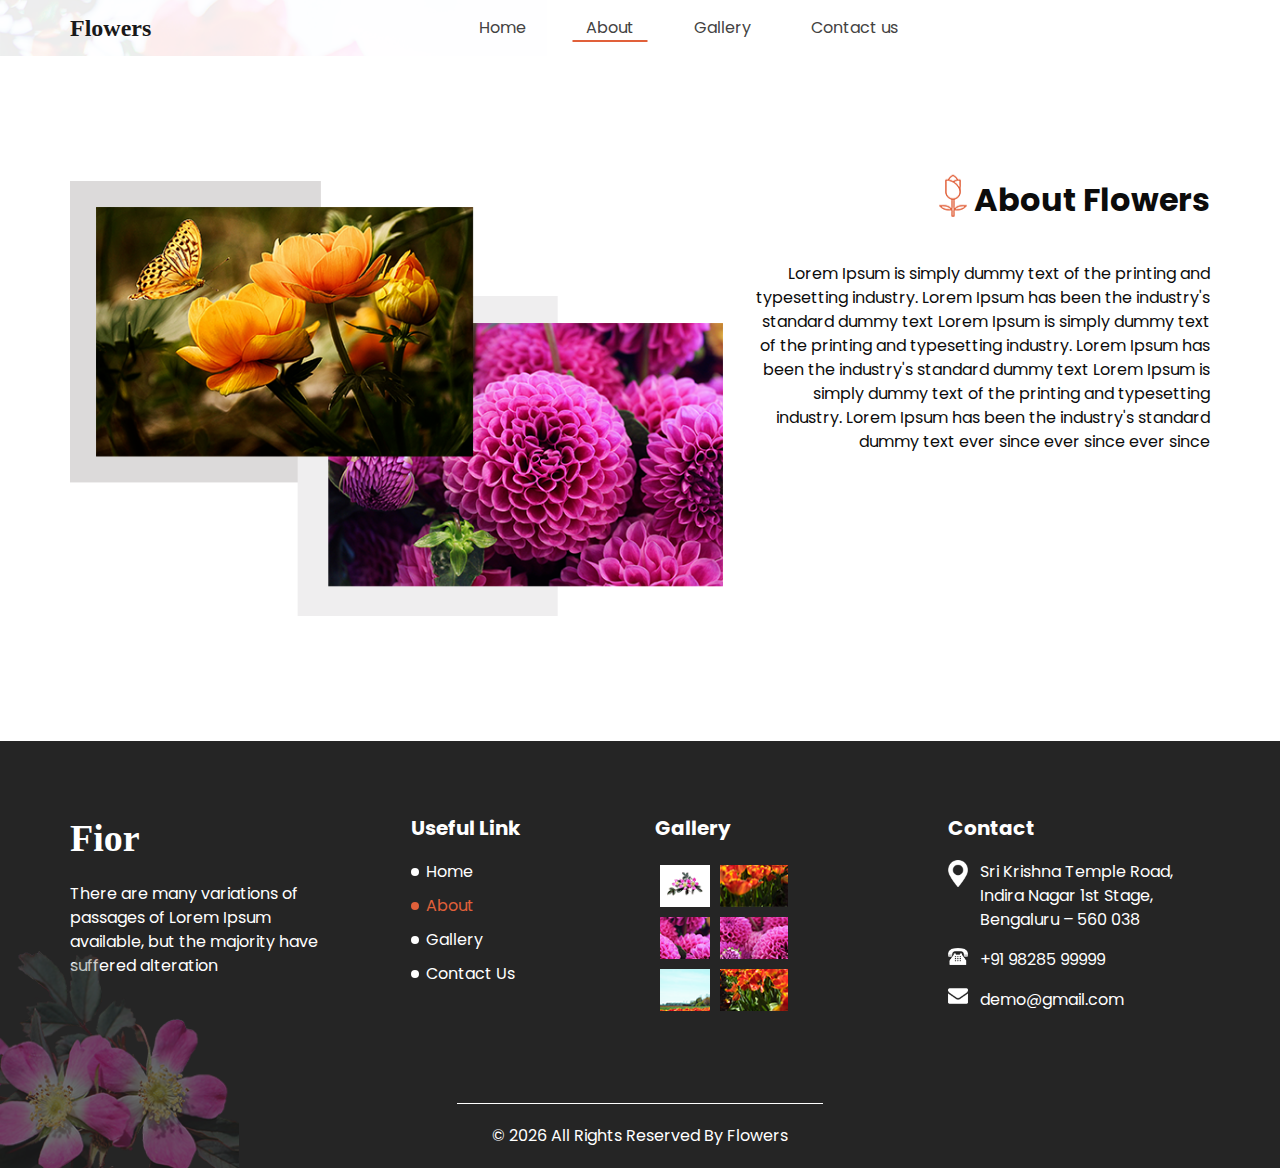
<file: about.html>
<!DOCTYPE html>
<html>

<head>
  <!-- Basic -->
  <meta charset="utf-8" />
  <meta http-equiv="X-UA-Compatible" content="IE=edge" />
  <!-- Mobile Metas -->
  <meta name="viewport" content="width=device-width, initial-scale=1, shrink-to-fit=no" />
  <!-- Site Metas -->
  <meta name="keywords" content="" />
  <meta name="description" content="" />
  <meta name="author" content="" />

  <title>Fior</title>

  <!-- slider stylesheet -->
  <link rel="stylesheet" type="text/css" href="https://cdnjs.cloudflare.com/ajax/libs/OwlCarousel2/2.1.3/assets/owl.carousel.min.css" />

  <!-- bootstrap core css -->
  <link rel="stylesheet" type="text/css" href="css/bootstrap.css" />

  <!-- fonts style -->
  <link href="https://fonts.googleapis.com/css?family=Baloo+Chettan|Poppins:400,600,700&display=swap" rel="stylesheet">
  <!-- Custom styles for this template -->
  <link href="css/style.css" rel="stylesheet" />
  <!-- responsive style -->
  <link href="css/responsive.css" rel="stylesheet" />


 
</head>

<body class="sub_page">

  <div class="hero_area">
    <!-- header section strats -->
    <header class="header_section">
      <div class="container">
        <nav class="navbar navbar-expand-lg custom_nav-container ">
          <a class="navbar-brand" href="index.html">
            <span>
              Flowers
            </span>
          </a>
          <button class="navbar-toggler" type="button" data-toggle="collapse" data-target="#navbarSupportedContent" aria-controls="navbarSupportedContent" aria-expanded="false" aria-label="Toggle navigation">
            <span class="navbar-toggler-icon"></span>
          </button>

          <div class="collapse navbar-collapse" id="navbarSupportedContent">
            <div class="d-flex mx-auto flex-column flex-lg-row align-items-center">
              <ul class="navbar-nav  ">
                <li class="nav-item ">
                  <a class="nav-link" href="index.html">Home <span class="sr-only">(current)</span></a>
                </li>
                <li class="nav-item active">
                  <a class="nav-link" href="about.html"> About</a>
                </li>
                <li class="nav-item">
                  <a class="nav-link" href="gallery.html"> Gallery </a>
                </li>
                <li class="nav-item">
                  <a class="nav-link" href="contact.html">Contact us</a>
                </li>
              </ul>

            </div>
            <!-- <div class="quote_btn-container ">
              <a href="">
                Log in
              </a>
              <a href="">
                <img src="images/cart.png" alt="">
              </a>
              <form class="form-inline">
                <button class="btn  my-2 my-sm-0 nav_search-btn" type="submit"></button>
              </form>
            </div> -->
          </div>
        </nav>
      </div>
    </header>
    <!-- end header section -->
  </div>

  <!-- about section -->
  <section class="about_section ">
    <div class="container">
      <div class="row">
        <div class="col-md-6 col-xl-7">
          <div class="img-box">
            <img src="images/about-img.png" alt="" />
          </div>
        </div>
        <div class="col-md-5 col-xl-5">
          <div class="detail_box">
            <div class="heading_container justify-content-end">
              <h2>
                About Flowers
              </h2>
            </div>
            <p>
              Lorem Ipsum is simply dummy text of the printing and typesetting industry. Lorem Ipsum has been the
              industry's standard dummy text Lorem Ipsum is simply dummy text of the printing and typesetting industry.
              Lorem Ipsum has been the industry's standard dummy text Lorem Ipsum is simply dummy text of the printing
              and typesetting industry. Lorem Ipsum has been the industry's standard dummy text ever since ever since
              ever since
            </p>
          </div>
        </div>

      </div>
    </div>
  </section>
  <!-- end about section -->



  <!-- info section -->
  <section class="info_section layout_padding">
    <div class="container">
      <div class="row">
        <div class="col-md-3">
          <div class="info_logo">
            <h5>
              Fior
            </h5>
            <p>
              There are many variations of passages of Lorem Ipsum available, but the majority have suffered alteration
            </p>
          </div>
        </div>
        <div class="col-md-3">
          <div class="info_links pl-lg-5">
            <h5>
              Useful Link
            </h5>
            <ul>
              <li>
                <a href="index.html">
                  Home
                </a>
              </li>
              <li class="active">
                <a href="about.html">
                  About
                </a>
              </li>
              <li>
                <a href="gallery.html">
                  Gallery
                </a>
              </li>
              <li>
                <a href="contact.html">
                  Contact Us
                </a>
              </li>
            </ul>
          </div>
        </div>
        <div class="col-md-3">
          <div class="info_insta">
            <h5>
              Gallery
            </h5>
            <div class="insta_container">
              <div>
                <a href="">
                  <div class="insta-box b-1">
                    <img src="images/insta-1.png" alt="">
                  </div>
                </a>
                <a href="">
                  <div class="insta-box b-2">
                    <img src="images/insta-2.png" alt="">
                  </div>
                </a>
              </div>
              <div>
                <a href="">
                  <div class="insta-box b-3">
                    <img src="images/insta-3.png" alt="">
                  </div>
                </a>
                <a href="">
                  <div class="insta-box b-4">
                    <img src="images/insta-4.png" alt="">
                  </div>
                </a>
              </div>
              <div>
                <a href="">
                  <div class="insta-box b-3">
                    <img src="images/insta-5.png" alt="">
                  </div>
                </a>
                <a href="">
                  <div class="insta-box b-4">
                    <img src="images/insta-6.png" alt="">
                  </div>
                </a>
              </div>
            </div>
          </div>
        </div>
        <div class="col-md-3">
          <div class="info_contact">
            <h5>
              Contact
            </h5>
            <div>
              <img src="images/location-white.png" alt="">
              <p>
                Sri Krishna Temple Road, Indira Nagar 1st Stage, Bengaluru – 560 038
              </p>
            </div>
            <div>
              <img src="images/telephone-white.png" alt="">
              <p>
                +91 98285 99999
              </p>
            </div>
            <div>
              <img src="images/envelope-white.png" alt="">
              <p>
                demo@gmail.com
              </p>
            </div>
          </div>
        </div>
      </div>
    </div>
  </section>

  <!-- end info_section -->

  <!-- footer section -->
  <footer class="container-fluid footer_section">
    <p>
      &copy; <span id="displayYear"></span> All Rights Reserved By
      <a href="https://html.design/">Flowers</a>
    </p>
  </footer>
  <!-- footer section -->
  <script src="https://cdnjs.cloudflare.com/ajax/libs/jquery/3.5.1/jquery.min.js"></script>
  <!--  owl cdn -->
  <script src="https://cdnjs.cloudflare.com/ajax/libs/OwlCarousel2/2.3.4/owl.carousel.min.js"
    integrity="sha512-bPs7Ae6pVvhOSiIcyUClR7/q2OAsRiovw4vAkX+zJbw3ShAeeqezq50RIIcIURq7Oa20rW2n2q+fyXBNcU9lrw=="
    crossorigin="anonymous"></script>
  <!--  end owl -->
  <script>
    $('.owl-carousel').owlCarousel({
      loop: true,
      margin: 10,
      nav: true,
      dots: false,
      autoplay: true,
      center: true,
      responsive: {
        0: {
          items: 2
        },
        600: {
          items: 3
        },
        1000: {
          items: 5
        }
      }
    });
  </script>
  <script type="text/javascript" src="js/jquery-3.4.1.min.js"></script>
  <script type="text/javascript" src="js/bootstrap.js"></script>
  <script type="text/javascript" src="js/custom.js"></script>

</body>

</html>
</file>
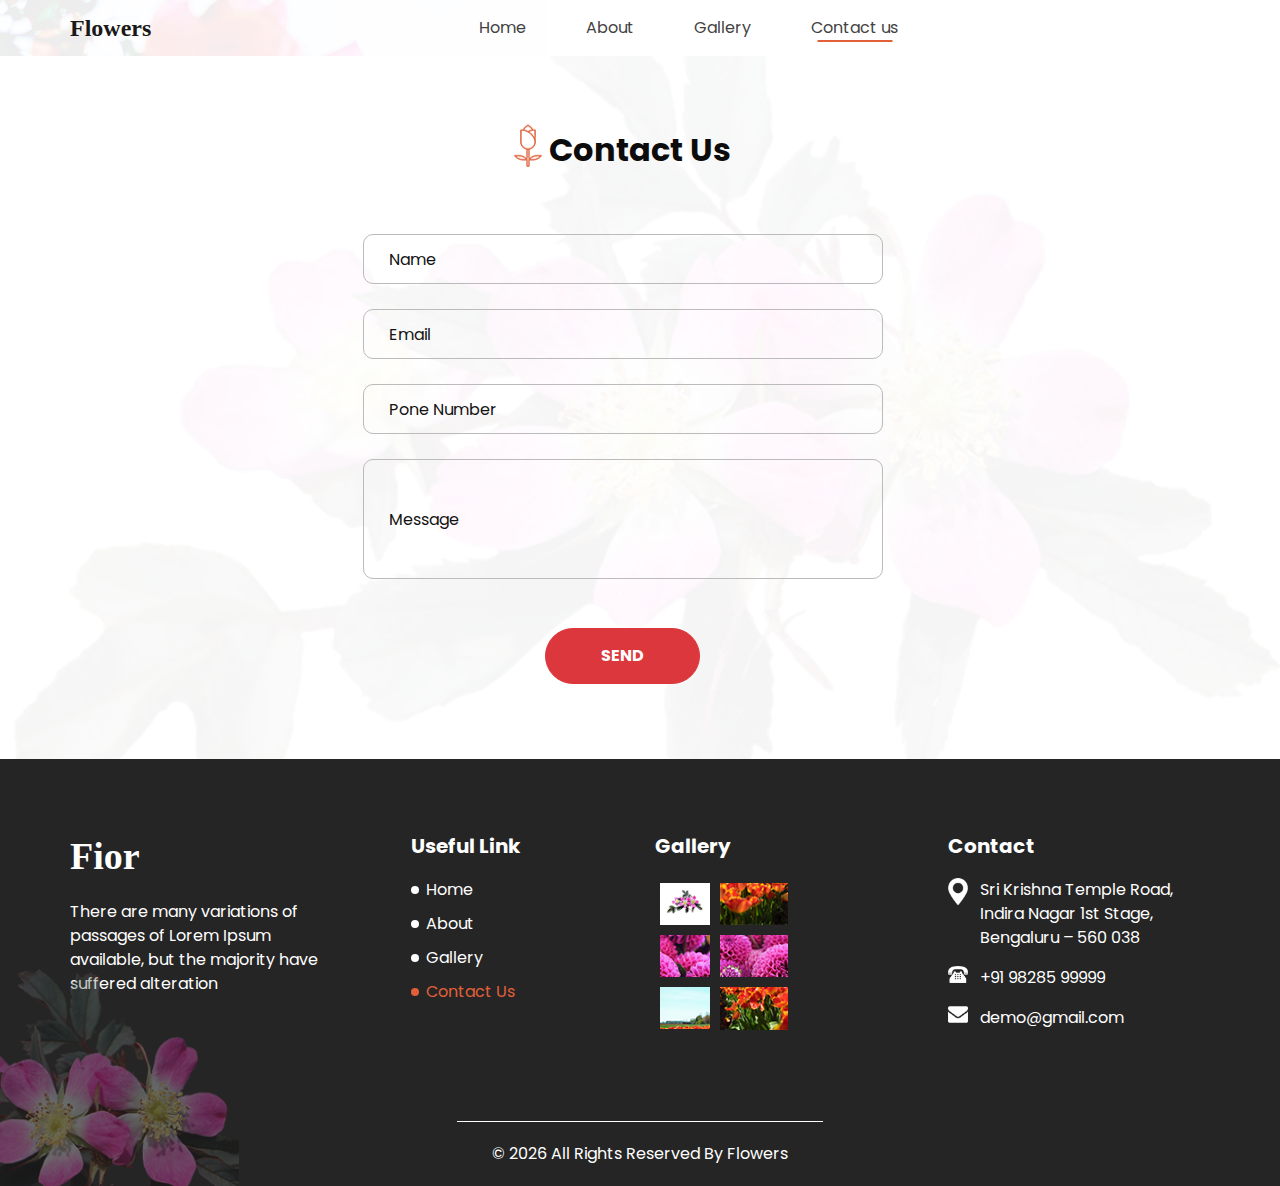
<file: contact.html>
<!DOCTYPE html>
<html>

<head>
  <!-- Basic -->
  <meta charset="utf-8" />
  <meta http-equiv="X-UA-Compatible" content="IE=edge" />
  <!-- Mobile Metas -->
  <meta name="viewport" content="width=device-width, initial-scale=1, shrink-to-fit=no" />
  <!-- Site Metas -->
  <meta name="keywords" content="" />
  <meta name="description" content="" />
  <meta name="author" content="" />

  <title>Fior</title>

  <!-- slider stylesheet -->
  <link rel="stylesheet" type="text/css" href="https://cdnjs.cloudflare.com/ajax/libs/OwlCarousel2/2.1.3/assets/owl.carousel.min.css" />

  <!-- bootstrap core css -->
  <link rel="stylesheet" type="text/css" href="css/bootstrap.css" />

  <!-- fonts style -->
  <link href="https://fonts.googleapis.com/css?family=Baloo+Chettan|Poppins:400,600,700&display=swap" rel="stylesheet">
  <!-- Custom styles for this template -->
  <link href="css/style.css" rel="stylesheet" />
  <!-- responsive style -->
  <link href="css/responsive.css" rel="stylesheet" />
</head>

<body class="sub_page">

  <div class="hero_area">
    <!-- header section strats -->
    <header class="header_section">
      <div class="container">
        <nav class="navbar navbar-expand-lg custom_nav-container ">
          <a class="navbar-brand" href="index.html">
            <span>
              Flowers
            </span>
          </a>
          <button class="navbar-toggler" type="button" data-toggle="collapse" data-target="#navbarSupportedContent" aria-controls="navbarSupportedContent" aria-expanded="false" aria-label="Toggle navigation">
            <span class="navbar-toggler-icon"></span>
          </button>

          <div class="collapse navbar-collapse" id="navbarSupportedContent">
            <div class="d-flex mx-auto flex-column flex-lg-row align-items-center">
              <ul class="navbar-nav  ">
                <li class="nav-item ">
                  <a class="nav-link" href="index.html">Home <span class="sr-only">(current)</span></a>
                </li>
                <li class="nav-item">
                  <a class="nav-link" href="about.html"> About</a>
                </li>
                <li class="nav-item">
                  <a class="nav-link" href="gallery.html"> Gallery </a>
                </li>
                <li class="nav-item active">
                  <a class="nav-link" href="contact.html">Contact us</a>
                </li>
              </ul>

            </div>
            <!-- <div class="quote_btn-container ">
              <a href="">
                Log in
              </a>
              <a href="">
                <img src="images/cart.png" alt="">
              </a>
              <form class="form-inline">
                <button class="btn  my-2 my-sm-0 nav_search-btn" type="submit"></button>
              </form>
            </div> -->
          </div>
        </nav>
      </div>
    </header>
    <!-- end header section -->
  </div>


  <!-- contact section -->

  <section class="contact_section layout_padding">
    <div class="container ">
      <div class="heading_container justify-content-center">
        <h2 class="">
          Contact Us
        </h2>
      </div>

    </div>
    <div class="container">
      <div class="row">
        <div class="col-md-6 mx-auto">
          <form action="">
            <div>
              <input type="text" placeholder="Name" required />
            </div>
            <div>
              <input type="email" placeholder="Email" required />
            </div>
            <div>
              <input type="text" placeholder="Pone Number" required />
            </div>
            <div>
              <input type="text" class="message-box" placeholder="Message" required />
            </div>
            <div class="d-flex  mt-4 ">
              <button>
                SEND
              </button>
            </div>
          </form>
        </div>
      </div>
    </div>
  </section>

  <!-- end contact section -->


  <!-- info section -->
  <section class="info_section layout_padding">
    <div class="container">
      <div class="row">
        <div class="col-md-3">
          <div class="info_logo">
            <h5>
              Fior
            </h5>
            <p>
              There are many variations of passages of Lorem Ipsum available, but the majority have suffered alteration
            </p>
          </div>
        </div>
        <div class="col-md-3">
          <div class="info_links pl-lg-5">
            <h5>
              Useful Link
            </h5>
            <ul>
              <li>
                <a href="index.html">
                  Home
                </a>
              </li>
              <li>
                <a href="about.html">
                  About
                </a>
              </li>
              <li>
                <a href="gallery.html">
                  Gallery
                </a>
              </li>
              <li class="active">
                <a href="contact.html">
                  Contact Us
                </a>
              </li>
            </ul>
          </div>
        </div>
        <div class="col-md-3">
          <div class="info_insta">
            <h5>
              Gallery
            </h5>
            <div class="insta_container">
              <div>
                <a href="">
                  <div class="insta-box b-1">
                    <img src="images/insta-1.png" alt="">
                  </div>
                </a>
                <a href="">
                  <div class="insta-box b-2">
                    <img src="images/insta-2.png" alt="">
                  </div>
                </a>
              </div>
              <div>
                <a href="">
                  <div class="insta-box b-3">
                    <img src="images/insta-3.png" alt="">
                  </div>
                </a>
                <a href="">
                  <div class="insta-box b-4">
                    <img src="images/insta-4.png" alt="">
                  </div>
                </a>
              </div>
              <div>
                <a href="">
                  <div class="insta-box b-3">
                    <img src="images/insta-5.png" alt="">
                  </div>
                </a>
                <a href="">
                  <div class="insta-box b-4">
                    <img src="images/insta-6.png" alt="">
                  </div>
                </a>
              </div>
            </div>
          </div>
        </div>
        <div class="col-md-3">
          <div class="info_contact">
            <h5>
              Contact
            </h5>
            <div>
              <img src="images/location-white.png" alt="">
              <p>
                Sri Krishna Temple Road, Indira Nagar 1st Stage, Bengaluru – 560 038
              </p>
            </div>
            <div>
              <img src="images/telephone-white.png" alt="">
              <p>
                +91 98285 99999
              </p>
            </div>
            <div>
              <img src="images/envelope-white.png" alt="">
              <p>
                demo@gmail.com
              </p>
            </div>
          </div>
        </div>
      </div>
    </div>
  </section>

  <!-- end info_section -->

  <!-- footer section -->
  <footer class="container-fluid footer_section">
    <p>
      &copy; <span id="displayYear"></span> All Rights Reserved By
      <a href="https://html.design/">Flowers</a>
    </p>
  </footer>
  <!-- footer section -->

  <script type="text/javascript" src="js/jquery-3.4.1.min.js"></script>
  <script type="text/javascript" src="js/bootstrap.js"></script>
  <script type="text/javascript" src="js/custom.js"></script>

</body>

</html>
</file>
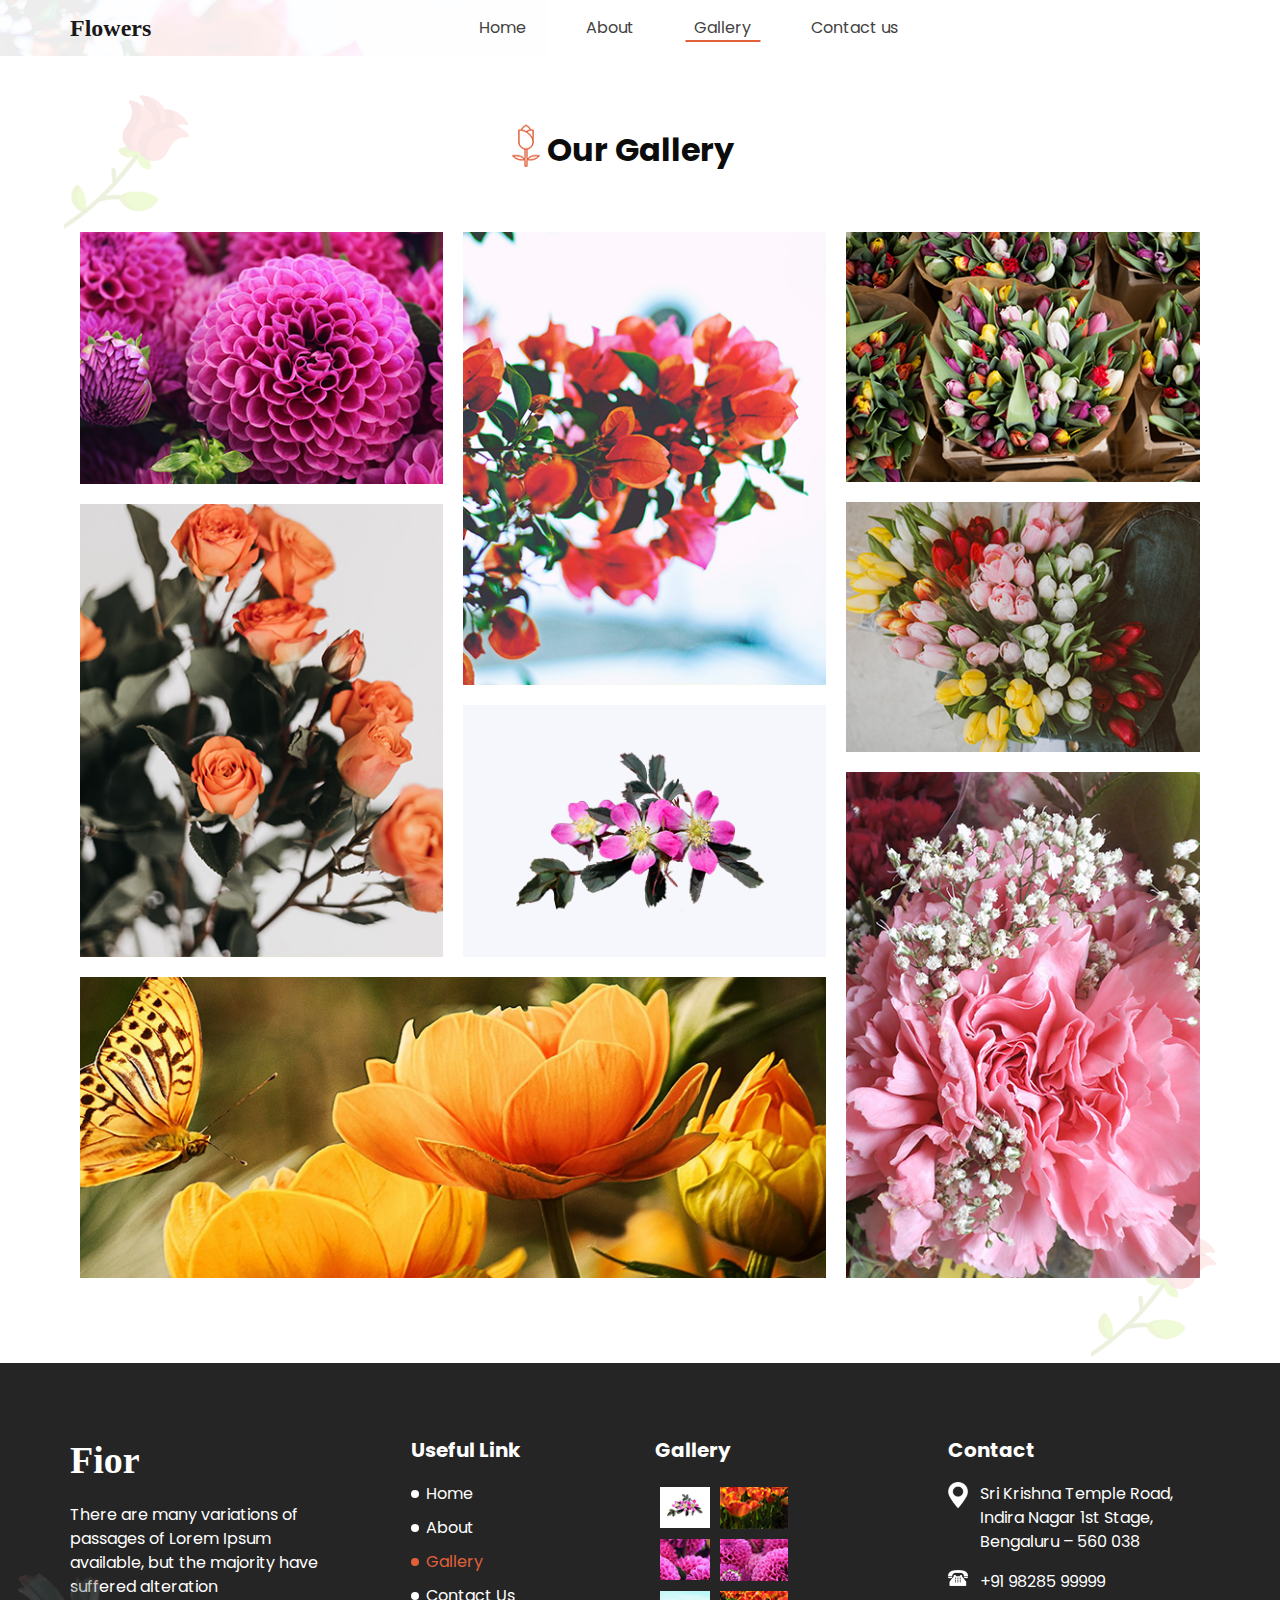
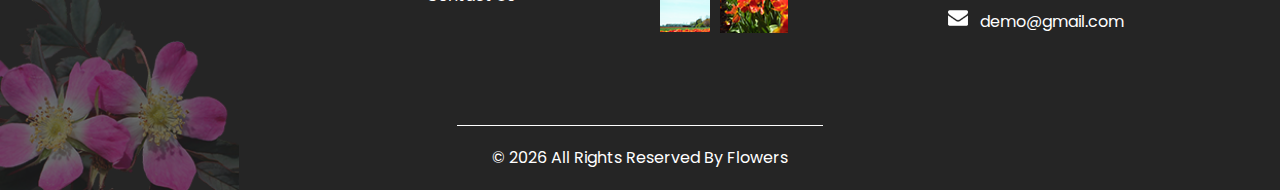
<file: gallery.html>
<!DOCTYPE html>
<html>

<head>
  <!-- Basic -->
  <meta charset="utf-8" />
  <meta http-equiv="X-UA-Compatible" content="IE=edge" />
  <!-- Mobile Metas -->
  <meta name="viewport" content="width=device-width, initial-scale=1, shrink-to-fit=no" />
  <!-- Site Metas -->
  <meta name="keywords" content="" />
  <meta name="description" content="" />
  <meta name="author" content="" />

  <title>Fior</title>

  <!-- slider stylesheet -->
  <link rel="stylesheet" type="text/css" href="https://cdnjs.cloudflare.com/ajax/libs/OwlCarousel2/2.1.3/assets/owl.carousel.min.css" />

  <!-- bootstrap core css -->
  <link rel="stylesheet" type="text/css" href="css/bootstrap.css" />

  <!-- fonts style -->
  <link href="https://fonts.googleapis.com/css?family=Baloo+Chettan|Poppins:400,600,700&display=swap" rel="stylesheet">
  <!-- Custom styles for this template -->
  <link href="css/style.css" rel="stylesheet" />
  <!-- responsive style -->
  <link href="css/responsive.css" rel="stylesheet" />
</head>

<body class="sub_page">

  <div class="hero_area">
    <!-- header section strats -->
    <header class="header_section">
      <div class="container">
        <nav class="navbar navbar-expand-lg custom_nav-container ">
          <a class="navbar-brand" href="index.html">
            <span>
              Flowers
            </span>
          </a>
          <button class="navbar-toggler" type="button" data-toggle="collapse" data-target="#navbarSupportedContent" aria-controls="navbarSupportedContent" aria-expanded="false" aria-label="Toggle navigation">
            <span class="navbar-toggler-icon"></span>
          </button>

          <div class="collapse navbar-collapse" id="navbarSupportedContent">
            <div class="d-flex mx-auto flex-column flex-lg-row align-items-center">
              <ul class="navbar-nav  ">
                <li class="nav-item ">
                  <a class="nav-link" href="index.html">Home <span class="sr-only">(current)</span></a>
                </li>
                <li class="nav-item ">
                  <a class="nav-link" href="about.html"> About</a>
                </li>
                <li class="nav-item active">
                  <a class="nav-link" href="gallery.html"> Gallery </a>
                </li>
                <li class="nav-item">
                  <a class="nav-link" href="contact.html">Contact us</a>
                </li>
              </ul>

            </div>
            <!-- <div class="quote_btn-container ">
              <a href="">
                Log in
              </a>
              <a href="">
                <img src="images/cart.png" alt="">
              </a>
              <form class="form-inline">
                <button class="btn  my-2 my-sm-0 nav_search-btn" type="submit"></button>
              </form>
            </div> -->
          </div>
        </nav>
      </div>
    </header>
    <!-- end header section -->
  </div>


  <!-- gallery section -->
  <section class="gallery_section layout_padding">

    <div class="heading_container justify-content-center">
      <h2>
        Our Gallery
      </h2>
    </div>
    <div class="container">
      <div class="img_container">
        <div class="box-1">
          <div class="box-1-container">
            <div class="b-1">
              <div class="img-box">
                <img src="images/g-1.jpg" alt="">
              </div>
              <div class="img-box">
                <img src="images/g-4.jpg" alt="">
              </div>
            </div>
            <div class="b-2">
              <div class="img-box">
                <img src="images/g-2.jpg" alt="">
              </div>
              <div class="img-box">
                <img src="images/g-5.jpg" alt="">
              </div>
            </div>
          </div>
          <div class="b-3">
            <div class="img-box">
              <img src="images/g-7.jpg" alt="">
            </div>
          </div>
        </div>
        <div class="box-2">
          <div class="img-box">
            <img src="images/g-3.jpg" alt="">
          </div>
          <div class="img-box">
            <img src="images/g-6.jpg" alt="">
          </div>
          <div class="img-box flex-grow-1">
            <img src="images/g-8.jpg" alt="">
          </div>
        </div>
      </div>
  </section>
  <!-- end gallery section -->


  <!-- info section -->
  <section class="info_section layout_padding">
    <div class="container">
      <div class="row">
        <div class="col-md-3">
          <div class="info_logo">
            <h5>
              Fior
            </h5>
            <p>
              There are many variations of passages of Lorem Ipsum available, but the majority have suffered alteration
            </p>
          </div>
        </div>
        <div class="col-md-3">
          <div class="info_links pl-lg-5">
            <h5>
              Useful Link
            </h5>
            <ul>
              <li>
                <a href="index.html">
                  Home
                </a>
              </li>
              <li>
                <a href="about.html">
                  About
                </a>
              </li>
              <li class="active">
                <a href="gallery.html">
                  Gallery
                </a>
              </li>
              <li>
                <a href="contact.html">
                  Contact Us
                </a>
              </li>
            </ul>
          </div>
        </div>
        <div class="col-md-3">
          <div class="info_insta">
            <h5>
              Gallery
            </h5>
            <div class="insta_container">
              <div>
                <a href="">
                  <div class="insta-box b-1">
                    <img src="images/insta-1.png" alt="">
                  </div>
                </a>
                <a href="">
                  <div class="insta-box b-2">
                    <img src="images/insta-2.png" alt="">
                  </div>
                </a>
              </div>
              <div>
                <a href="">
                  <div class="insta-box b-3">
                    <img src="images/insta-3.png" alt="">
                  </div>
                </a>
                <a href="">
                  <div class="insta-box b-4">
                    <img src="images/insta-4.png" alt="">
                  </div>
                </a>
              </div>
              <div>
                <a href="">
                  <div class="insta-box b-3">
                    <img src="images/insta-5.png" alt="">
                  </div>
                </a>
                <a href="">
                  <div class="insta-box b-4">
                    <img src="images/insta-6.png" alt="">
                  </div>
                </a>
              </div>
            </div>
          </div>
        </div>
        <div class="col-md-3">
          <div class="info_contact">
            <h5>
              Contact
            </h5>
            <div>
              <img src="images/location-white.png" alt="">
              <p>
                Sri Krishna Temple Road, Indira Nagar 1st Stage, Bengaluru – 560 038
              </p>
            </div>
            <div>
              <img src="images/telephone-white.png" alt="">
              <p>
                +91 98285 99999
              </p>
            </div>
            <div>
              <img src="images/envelope-white.png" alt="">
              <p>
                demo@gmail.com
              </p>
            </div>
          </div>
        </div>
      </div>
    </div>
  </section>

  <!-- end info_section -->

  <!-- footer section -->
  <footer class="container-fluid footer_section">
    <p>
      &copy; <span id="displayYear"></span> All Rights Reserved By
      <a href="https://html.design/">Flowers</a>
    </p>
  </footer>
  <!-- footer section -->

  <script type="text/javascript" src="js/jquery-3.4.1.min.js"></script>
  <script type="text/javascript" src="js/bootstrap.js"></script>
  <script type="text/javascript" src="js/custom.js"></script>

</body>

</html>
</file>
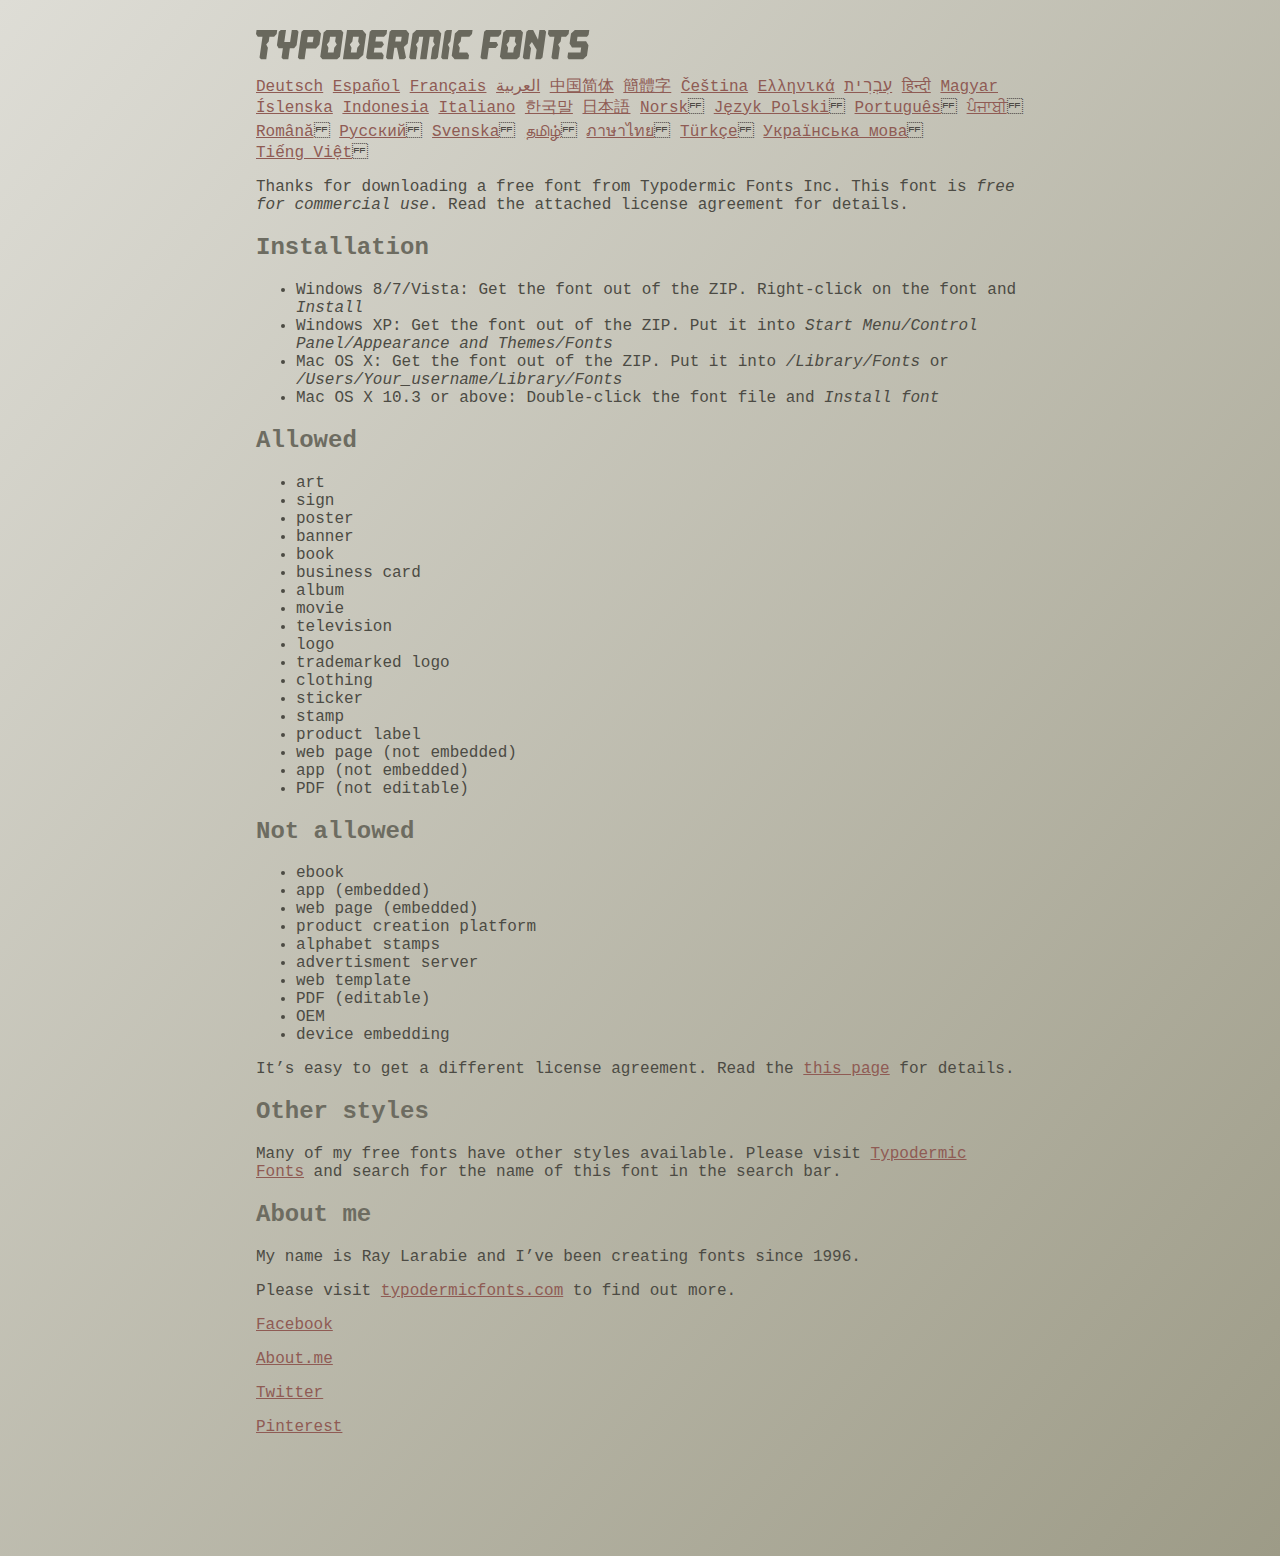
<file: fonts/ethnocentric/read-this.html>
<head>
<meta http-equiv="Content-Type" content="text/html; charset=utf-8">
<title>Typodermic Fonts Inc. Freeware Font instructions 2014</title>
<style type="text/css">
body {
	margin:30px 20% 120px 20%;
	padding:0px;
	font-family:Consolas, Courier, sans-serif;
	color:#4c4b44;
	background-color:#c2c1b3;

/* IE10 Consumer Preview */ 
background-image: -ms-linear-gradient(top left, #DEDDD6 0%, #9D9B87 100%);

/* Mozilla Firefox */ 
background-image: -moz-linear-gradient(top left, #DEDDD6 0%, #9D9B87 100%);

/* Opera */ 
background-image: -o-linear-gradient(top left, #DEDDD6 0%, #9D9B87 100%);

/* Webkit (Safari/Chrome 10) */ 
background-image: -webkit-gradient(linear, left top, right bottom, color-stop(0, #DEDDD6), color-stop(1, #9D9B87));

/* Webkit (Chrome 11+) */ 
background-image: -webkit-linear-gradient(top left, #DEDDD6 0%, #9D9B87 100%);

/* W3C Markup, IE10 Release Preview */ 
background-image: linear-gradient(to bottom right, #DEDDD6 0%, #9D9B87 100%);

	}
h2 {color:#6d6c61;}
a {color:#8f5b54;}
a:hover {color:#ffffff; background-color:#9a998c;}
</style>
</head>

<body>

<svg width="350px" height="30px">
	<path fill="#69685D" d="M0,4.006L0.554,0h20.674l-0.553,4.006l-2.559,2.772h-4.688l-0.682,4.816l-2.515,3.026l1.663,3.07
		l-1.62,11.594H4.987l-1.448-1.79l2.94-20.716H1.791L0,4.006z"/>
	<path fill="#69685D" d="M35.8,0h5.285l1.408,1.791l-1.876,13.343l-2.515,3.111h-4.264l-1.534,11.04h-5.286l-1.449-1.79l1.322-9.25
		h-4.263l-1.705-3.111l1.875-13.343L24.76,0h5.242l-1.706,12.064h5.799L35.8,0z"/>
	<path fill="#69685D" d="M62.09,0l2.899,3.453L63.412,14.58l-3.496,3.962h-9.805l-1.491,10.742h-5.244l-1.493-1.79l3.625-25.704
		L47.469,0H62.09z M50.965,12.362h5.797l0.81-5.583h-5.799L50.965,12.362z"/>
	<path fill="#69685D" d="M64.256,26.642l3.367-24.041L70.523,0h14.664l2.132,2.601l-3.368,24.041l-2.856,2.643H66.431L64.256,26.642
		z M73.335,11.595l-2.514,3.026l1.663,3.07l-0.683,4.816H77.6l0.68-4.816l2.516-3.07l-1.663-3.026l0.681-4.816h-5.796L73.335,11.595
		z"/>
	<path fill="#69685D" d="M86.926,29.285L91.017,0h15.518l3.581,4.307l-2.899,20.673l-4.774,4.305H86.926z M96.345,11.595
		l-2.515,3.026l1.664,3.07l-0.683,4.816h5.798l0.681-4.816l2.516-3.07l-1.663-3.026l0.681-4.816h-5.796L96.345,11.595z"/>
	<path fill="#69685D" d="M127.114,29.285h-15.473l-1.492-1.79l3.624-25.704L115.731,0h15.389l-0.554,4.006l-2.557,2.772h-7.971
		l-0.684,4.816h6.906l1.662,3.026l-2.515,3.111h-6.905l-0.683,4.775h8.057l1.791,2.771L127.114,29.285z"/>
	<path fill="#69685D" d="M150.21,0l2.898,3.453l-1.405,9.977l-3.881,3.452l2.217,10.613l-1.748,1.79h-4.944l-2.387-11.553h-2.6
		l-1.622,11.553h-5.241l-1.493-1.79l3.624-25.704L135.588,0H150.21z M145.691,6.779h-5.796l-0.683,4.816h5.799L145.691,6.779z"/>
	<path fill="#69685D" d="M159.92,29.285h-5.242l-1.492-1.79l3.41-24.042L160.432,0h21.911l2.897,3.453l-3.409,24.042l-1.876,1.79
		h-5.284l1.617-11.594l2.517-3.07l-1.662-3.026l0.681-4.816h-4.092l-3.154,22.506h-6.522l3.155-22.506h-4.134l-0.683,4.816
		l-2.515,3.026l1.663,3.07L159.92,29.285z"/>
	<path fill="#69685D" d="M191.879,29.285h-5.244l-1.492-1.79l3.624-25.704L190.728,0h5.242l-1.619,11.595l-2.516,3.026l1.663,3.07
		L191.879,29.285z"/>
	<path fill="#69685D" d="M213.018,25.279l-0.554,4.006h-13.854l-2.899-3.494l3.156-22.338L202.702,0h13.854l-0.555,4.006
		l-2.558,2.772h-8.1l-0.683,4.816l-2.515,3.026l1.663,3.07l-0.683,4.816h8.1L213.018,25.279z"/>
	<path fill="#69685D" d="M226.007,29.285l-1.492-1.79l3.624-25.704L230.1,0h15.473l-0.554,4.006l-2.557,2.772h-8.058l-0.724,5.115
		h6.818l1.664,3.07l-2.557,3.11h-6.82l-1.535,11.211H226.007z"/>
	<path fill="#69685D" d="M243.903,26.642l3.368-24.041L250.17,0h14.663l2.131,2.601l-3.367,24.041l-2.855,2.643h-14.664
		L243.903,26.642z M252.983,11.595l-2.516,3.026l1.662,3.07l-0.681,4.816h5.796l0.684-4.816l2.515-3.07l-1.664-3.026l0.684-4.816
		h-5.798L252.983,11.595z"/>
	<path fill="#69685D" d="M280.639,19.822l-4.731-7.758l-2.516,3.069l1.662,3.069l-1.533,11.082h-5.244l-1.493-1.79l3.626-25.704
		L272.37,0h4.773l4.902,9.677L283.41,0h5.285l1.407,1.791l-3.623,25.704l-1.877,1.79h-5.285L280.639,19.822z"/>
	<path fill="#69685D" d="M291.926,4.006L292.48,0h20.674l-0.554,4.006l-2.557,2.772h-4.691l-0.681,4.816l-2.516,3.026l1.664,3.07
		l-1.621,11.594h-5.285l-1.451-1.79l2.942-20.716h-4.689L291.926,4.006z"/>
	<path fill="#69685D" d="M325.168,17.478h-9.209l-2.387-3.923l1.45-10.102L318.857,0h14.452l-0.682,4.86l-1.621,1.918h-9.506
		l-0.64,4.561h9.208l2.388,3.878l-1.493,10.572l-3.836,3.494h-14.579l-1.107-1.917l0.682-4.86h12.362L325.168,17.478z"/>
</svg>

<br>

<p translate="no">

<a href="http://translate.google.com/translate?hl=en&sl=en&tl=de&u=http://typodermicfonts.com/wp-content/uploads/2014/02/read-this.html&sandbox=0&usg=ALkJrhivq6___mill12Uw6fPvMWyJxstkw">Deutsch</a>

<a href="http://translate.google.com/translate?hl=en&sl=en&tl=es&u=http://typodermicfonts.com/wp-content/uploads/2014/02/read-this.html&sandbox=0&usg=ALkJrhjAt3cpinDeMTX6Ro8UcZFqaE8K5Q">Español</a>

<a href="http://translate.google.com/translate?hl=en&sl=en&tl=fr&u=http://typodermicfonts.com/wp-content/uploads/2014/02/read-this.html&sandbox=0&usg=ALkJrhjObLPhFyyhwigF-dBoOZ3eXYdDsw">Français</a>

<a href="http://translate.google.com/translate?hl=en&sl=en&tl=ar&u=http://typodermicfonts.com/wp-content/uploads/2014/02/read-this.html&sandbox=0&usg=ALkJrhg2hs-st3zodt-AjmoeuPHfyJsTEg">العربية</a>

<a href="http://translate.google.com/translate?hl=en&sl=en&tl=zh-CN&u=http://typodermicfonts.com/wp-content/uploads/2014/02/read-this.html&sandbox=0&usg=ALkJrhiilVnjG1Ks0DN7UyRqbKExhxAT-Q">中国简体</a>

<a href="http://translate.google.com/translate?hl=en&sl=en&tl=zh-TW&u=http://typodermicfonts.com/wp-content/uploads/2014/02/read-this.html&sandbox=0&usg=ALkJrhiSCPRAYToARlHI4kxIK9eCIFKQhw">簡體字</a>

<a href="http://translate.google.com/translate?hl=en&sl=en&tl=cs&u=http://typodermicfonts.com/wp-content/uploads/2014/02/read-this.html&sandbox=0&usg=ALkJrhj3z2HOOmCXLT-ApYW2SCeBvTGvTA">Čeština</a>

<a href="http://translate.google.com/translate?hl=en&sl=en&tl=el&u=http://typodermicfonts.com/wp-content/uploads/2014/02/read-this.html&sandbox=0&usg=ALkJrhhoORG-43TvZ2NVrll3T0oyOZE0VA">Ελληνικά</a>

<a href="http://translate.google.com/translate?hl=en&sl=en&tl=iw&u=http://typodermicfonts.com/wp-content/uploads/2014/02/read-this.html&sandbox=0&usg=ALkJrhiP4kLXdDxVNuV6-9tHJ8Tbt-1xKw">עִבְרִית</a>

<a href="http://translate.google.com/translate?hl=en&sl=en&tl=hi&u=http://typodermicfonts.com/wp-content/uploads/2014/02/read-this.html&sandbox=0&usg=ALkJrhhJmUufReWrMTSaGKPPOqV7q5jpGQ">हिन्दी</a>

<a href="http://translate.google.com/translate?hl=en&sl=en&tl=hu&u=http://typodermicfonts.com/wp-content/uploads/2014/02/read-this.html&sandbox=0&usg=ALkJrhgfcL_UwP3jkr6Vvq35rkhETFuTug">Magyar</a>

<a href="http://translate.google.com/translate?hl=en&sl=en&tl=is&u=http://typodermicfonts.com/wp-content/uploads/2014/02/read-this.html&sandbox=0&usg=ALkJrhjpK9lELyRP50Vv3RNgqCJDb6d-GQ">Íslenska</a>

<a href="http://translate.google.com/translate?hl=en&sl=en&tl=id&u=http://typodermicfonts.com/wp-content/uploads/2014/02/read-this.html&sandbox=0&usg=ALkJrhiExV3gmyXBUVqcwNiGiUWQSRrgIQ">Indonesia</a>

<a href="http://translate.google.com/translate?hl=en&sl=en&tl=it&u=http://typodermicfonts.com/wp-content/uploads/2014/02/read-this.html&sandbox=0&usg=ALkJrhgMr2_uulaLYRSFz8C34rtcbN6XEg">Italiano</a>

<a href="http://translate.google.com/translate?hl=en&sl=en&tl=ko&u=http://typodermicfonts.com/wp-content/uploads/2014/02/read-this.html&sandbox=0&usg=ALkJrhhl_nNXiOMIiBERq879UXH1XYfZGw">한국말</a>

<a href="http://translate.google.com/translate?hl=en&ie=UTF8&prev=_t&sl=en&tl=ja&u=http://typodermicfonts.com/wp-content/uploads/2014/02/read-this.html&sandbox=0&usg=ALkJrhi2FvSFgSUub72-Sq2moIRAosCiLA">日本語</a>

<a href="http://translate.google.com/translate?hl=en&sl=en&tl=no&u=http://typodermicfonts.com/wp-content/uploads/2014/02/read-this.html&sandbox=0&usg=ALkJrhhnf9AGd5hfxwA04e1w-tfYPha1ww">Norsk</a>
<a href="http://translate.google.com/translate?hl=en&sl=en&tl=pl&u=http://typodermicfonts.com/wp-content/uploads/2014/02/read-this.html&sandbox=0&usg=ALkJrhjZTe5eJRrZffLe0zgqEHPrMb8pOQ">Język&nbsp;Polski</a>
<a href="http://translate.google.com/translate?hl=en&sl=en&tl=pt-BR&u=http://typodermicfonts.com/wp-content/uploads/2014/02/read-this.html&sandbox=0&usg=ALkJrhg-zp3i6AcZCv02ONjZ5YvkcCFDBw">Português</a>
<a href="http://translate.google.com/translate?hl=en&sl=en&tl=pa&u=http://typodermicfonts.com/wp-content/uploads/2014/02/read-this.html&sandbox=0&usg=ALkJrhhPEMoYvW59_DJT7y6fxgG2IMh23A">ਪੰਜਾਬੀ</a>
<a href="http://translate.google.com/translate?hl=en&sl=en&tl=ro&u=http://typodermicfonts.com/wp-content/uploads/2014/02/read-this.html&sandbox=0&usg=ALkJrhgD0R8zxuQQh-YmFpQTJdvjhAYm2A">Română</a>
<a href="http://translate.google.com/translate?hl=en&sl=en&tl=ru&u=http://typodermicfonts.com/wp-content/uploads/2014/02/read-this.html&sandbox=0&usg=ALkJrhgI6c7Pd-FCcipT4xc2NPTefj5JJg">Русский</a>
<a href="http://translate.google.com/translate?hl=en&sl=en&tl=sv&u=http://typodermicfonts.com/wp-content/uploads/2014/02/read-this.html&sandbox=0&usg=ALkJrhhA8gW_-rjCbZQ5TK46zFMB3_StEQ">Svenska</a>
<a href="http://translate.google.com/translate?hl=en&sl=en&tl=ta&u=http://typodermicfonts.com/wp-content/uploads/2014/02/read-this.html&sandbox=0&usg=ALkJrhiwxxCEPzu3pHBXP-fbTZaOzYqe3g">தமிழ்</a>
<a href="http://translate.google.com/translate?hl=en&sl=en&tl=th&u=http://typodermicfonts.com/wp-content/uploads/2014/02/read-this.html&sandbox=0&usg=ALkJrhjP1N1DRUB1M81k5mi5KnRtt5C2-Q">ภาษาไทย</a>
<a href="http://translate.google.com/translate?hl=en&sl=en&tl=tr&u=http://typodermicfonts.com/wp-content/uploads/2014/02/read-this.html&sandbox=0&usg=ALkJrhiTYbD039OWznCcGyQnMy89_v-1gA">Türkçe</a>
<a href="http://translate.google.com/translate?hl=en&sl=en&tl=uk&u=http%3A%2F%2Ftypodermicfonts.com%2Fwp-content%2Fuploads%2F2014%2F02%2Fread-this.html">Українська&nbsp;мова</a>
<a href="http://translate.google.com/translate?hl=en&sl=en&tl=vi&u=http://typodermicfonts.com/wp-content/uploads/2014/02/read-this.html&sandbox=0&usg=ALkJrhirTQPOLCZognLpxOvJQT_158y07A">Tiếng&nbsp;Việt</a>
</p>


<p>Thanks for downloading a free font from <span translate="no">Typodermic Fonts Inc.</span> This font is <em>free for commercial use</em>. Read the attached license agreement for details.</p>


<h2>Installation</h2>

<ul>
<li>Windows 8/7/Vista: Get the font out of the ZIP. Right-click on the font and <em>Install</em>
<li>Windows XP: Get the font out of the ZIP. Put it into <cite translate="no">Start Menu/Control Panel/Appearance and Themes/Fonts</cite>
<li>Mac OS X: Get the font out of the ZIP. Put it into <cite translate="no">/Library/Fonts</cite> or <cite translate="no">/Users/Your_username/Library/Fonts</cite>
<li>Mac OS X 10.3 or above: Double-click the font file and <em>Install font</em>
</ul>


<h2>Allowed</h2>

<ul>
<li>art
<li>sign
<li>poster
<li>banner
<li>book
<li>business card
<li>album
<li>movie
<li>television
<li>logo
<li>trademarked logo
<li>clothing
<li>sticker
<li>stamp
<li>product label
<li>web page (not embedded)
<li>app (not embedded)
<li>PDF (not editable)
</ul>

<h2>Not allowed</h2>

<ul>
<li>ebook
<li>app (embedded)
<li>web page (embedded)
<li>product creation platform
<li>alphabet stamps
<li>advertisment server
<li>web template
<li>PDF (editable)
<li>OEM
<li>device embedding
</ul>

<p>It&rsquo;s easy to get a different license agreement. Read the <a href="http://typodermicfonts.com/custom/">this page</a> for details.</p>

<h2>Other styles</h2>

<p>Many of my free fonts have other styles available. Please visit <a href="http://typodermicfonts.com">Typodermic Fonts</a> and search for the name of this font in the search bar.</p>


<h2>About me</h2>

<p>My name is <span translate="no">Ray Larabie</span> and I&rsquo;ve been creating fonts since 1996.</p>

<p>Please visit <a href="http://typodermicfonts.com">typodermicfonts.com</a> to find out more.</p>

<p translate="no"><a href="https://www.facebook.com/pages/Typodermic-Fonts/7153899975">Facebook</a></p>
<p translate="no"><a href="http://about.me/raylarabie/#">About.me</a></p>
<p translate="no"><p><a href="https://twitter.com/typodermic">Twitter</a></p>
<p translate="no"><p><a href="http://www.pinterest.com/plywood747/">Pinterest</a></p>

</body>
</file>
<file: css/style.css>
*{
  padding: 0;
  margin: 0;
}
html {
  overflow-x: hidden;
}

body {
  font-family: "Poppins", sans-serif;
  color: #0c0c0c;
  background-color: #ffffff;
  overflow-x: hidden;
}

.layout_padding {
  padding: 75px 0;
}

.layout_padding2 {
  padding: 45px 0;
}

.layout_padding2-top {
  padding-top: 45px;
}

.layout_padding2-bottom {
  padding-bottom: 45px;
}

.layout_padding-top {
  padding-top: 75px;
}

.layout_padding-bottom {
  padding-bottom: 75px;
}

.heading_container {
  display: -webkit-box;
  display: -ms-flexbox;
  display: flex;
}

.heading_container h2 {
  position: relative;
  font-weight: bold;
}

.heading_container h2::before {
  content: url(../images/tulip.png);
  position: absolute;
  top: 50%;
  left: -35px;
  -webkit-transform: translateY(-50%);
          transform: translateY(-50%);
}

/*header section*/
.hero_area {
  min-height: 100vh;
  display: -webkit-box;
  display: -ms-flexbox;
  display: flex;
  -webkit-box-orient: vertical;
  -webkit-box-direction: normal;
      -ms-flex-direction: column;
          flex-direction: column;
  position: relative;
  background-image: url(../images/hero.png);
  background-size: cover;
  background-position: top right;
}

.sub_page .hero_area {
  min-height: auto;
}

.hero_area.sub_pages {
  height: auto;
}

.header_section .container-fluid {
  padding-right: 25px;
  padding-left: 25px;
}

.header_section .nav_container {
  margin: 0 auto;
}

.custom_nav-container.navbar-expand-lg .navbar-nav .nav-link {
  padding: 10px 30px;
  color: #434242;
  text-align: center;
}

.custom_nav-container.navbar-expand-lg .navbar-nav .nav-item.active .nav-link {
  position: relative;
}

.custom_nav-container.navbar-expand-lg .navbar-nav .nav-item.active .nav-link::after {
  content: "";
  position: absolute;
  width: 75px;
  left: 50%;
  height: 2.5px;
  background-color: #e1603a;
  bottom: 8px;
  margin: 0 auto;
  display: block;
  -webkit-transform: translateX(-50%);
          transform: translateX(-50%);
}

a,
a:hover,
a:focus {
  text-decoration: none;
}

a:hover,
a:focus {
  color: initial;
}

.btn,
.btn:focus {
  outline: none !important;
  -webkit-box-shadow: none;
          box-shadow: none;
}

.custom_nav-container .nav_search-btn {
  background-image: url(../images/search-icon.png);
  background-size: 22px;
  background-repeat: no-repeat;
  background-position-y: 7px;
  width: 35px;
  height: 35px;
  padding: 0;
  border: none;
}

.navbar-brand span {
  font-family: 'Baloo Chettan', cursive;
  font-size: 24px;
  font-weight: 700;
  color: #191919;
  margin-top: 5px;
}

.custom_nav-container {
  z-index: 99999;
  padding: 5px 0;
}

.custom_nav-container .navbar-toggler {
  outline: none;
}

.custom_nav-container .navbar-toggler .navbar-toggler-icon {
  background-image: url(../images/menu.png);
  background-size: 45px;
}

.quote_btn-container {
  display: -webkit-box;
  display: -ms-flexbox;
  display: flex;
  -webkit-box-align: center;
      -ms-flex-align: center;
          align-items: center;
}

.quote_btn-container a {
  color: #050505;
}

.quote_btn-container a img {
  width: 15px;
  margin: 0 25px;
}

/*end header section*/
/* slider section */
.slider_section {
  -webkit-box-flex: 1;
      -ms-flex: 1;
          flex: 1;
  display: -webkit-box;
  display: -ms-flexbox;
  display: flex;
  -webkit-box-align: center;
      -ms-flex-align: center;
          align-items: center;
  position: relative;
  padding: 45px 0 75px 0;
}

.slider_section .slider_number-container {
  position: absolute;
  top: 45%;
  -webkit-transform: translateY(-50%);
          transform: translateY(-50%);
  left: 4%;
}

.slider_section .slider_number-container .number-box {
  display: -webkit-box;
  display: -ms-flexbox;
  display: flex;
  -webkit-box-orient: vertical;
  -webkit-box-direction: normal;
      -ms-flex-direction: column;
          flex-direction: column;
  -webkit-box-pack: center;
      -ms-flex-pack: center;
          justify-content: center;
  -webkit-box-align: center;
      -ms-flex-align: center;
          align-items: center;
  color: #0b0a0b;
}

.slider_section .slider_number-container .number-box hr {
  border: none;
  width: 2px;
  height: 320px;
  background-color: #bcbcc0;
}

.slider_section .detail_box h2 {
  margin-bottom: 0;
}

.slider_section .detail_box h1 {
  font-weight: 600;
  color: #e1603a;
  font-size: 5rem;
  margin-bottom: 30px;
}

.slider_section .detail_box a {
  display: inline-block;
  padding: 8px 85px;
  background-color: #0d0806;
  border: 1px solid #0d0806;
  color: #ffffff;
  border-radius: 25px;
  margin: 35px 0;
}

.slider_section .detail_box a:hover {
  background-color: transparent;
  color: #0d0806;
}

.slider_section .carousel_btn-container {
  width: 100px;
  position: absolute;
  bottom: -20%;
  display: -webkit-box;
  display: -ms-flexbox;
  display: flex;
  -webkit-box-pack: justify;
      -ms-flex-pack: justify;
          justify-content: space-between;
  left: 2%;
  z-index: 999;
}

.slider_section .carousel_btn-container .carousel-control-prev,
.slider_section .carousel_btn-container .carousel-control-next {
  position: relative;
  width: 45px;
  height: 45px;
  border: none;
  border-radius: 100%;
  opacity: 1;
  background-repeat: no-repeat;
  background-size: 12px;
  background-position: center;
  background-color: #e1603a;
  -webkit-transform: translateY(-50%);
          transform: translateY(-50%);
  -webkit-box-shadow: 2px 0px 23px -4px rgba(0, 0, 0, 0.32);
  box-shadow: 2px 0px 23px -4px rgba(0, 0, 0, 0.32);
}

.slider_section .carousel_btn-container .carousel-control-prev:hover,
.slider_section .carousel_btn-container .carousel-control-next:hover {
  background-color: #050505;
}

.slider_section .carousel_btn-container .carousel-control-prev {
  background-image: url(../images/prev.png);
}

.slider_section .carousel_btn-container .carousel-control-next {
  background-image: url(../images/next.png);
}

.about_section {
  padding: 125px 0;
  position: relative;
}

.about_section .section_number {
  display: block;
  position: absolute;
  width: 75px;
  height: 75px;
  text-align: center;
  line-height: 75px;
  font-weight: bold;
  font-size: 24px;
  color: #ffffff;
  border-radius: 100%;
  background: -webkit-gradient(linear, left top, left bottom, from(#e1603a), to(#dc373d));
  background: linear-gradient(to bottom, #e1603a, #dc373d);
  right: 5%;
  top: 0;
  -webkit-transform: translateY(-50%);
          transform: translateY(-50%);
}

.about_section .detail_box {
  text-align: right;
}

.about_section .detail_box p {
  margin: 35px 0;
}

.about_section .img-box img {
  width: 100%;
}

.why_section {
  text-align: center;
  color: #ffffff;
  background-image: url(../images/why-bg.jpg);
  background-size: cover;
  position: relative;
}

.why_section .section_number {
  display: block;
  position: absolute;
  width: 75px;
  height: 75px;
  text-align: center;
  line-height: 75px;
  font-weight: bold;
  font-size: 24px;
  color: #ffffff;
  border-radius: 100%;
  background: -webkit-gradient(linear, left top, left bottom, from(#e1603a), to(#dc373d));
  background: linear-gradient(to bottom, #e1603a, #dc373d);
  top: 0;
  left: 5%;
  top: 0;
  -webkit-transform: translateY(-50%);
          transform: translateY(-50%);
}

.why_section h2 {
  font-weight: bold;
}

.why_section p {
  margin: 60px 0;
}

.why_section a {
  display: inline-block;
  padding: 10px 55px;
  background-color: #ffffff;
  border: 1px solid #ffffff;
  color: #e1603a;
  border-radius: 30px;
}

.why_section a:hover {
  background-color: transparent;
  color: #ffffff;
}

.gallery_section {
  position: relative;
}

.gallery_section::before, .gallery_section::after {
  position: absolute;
  content: "";
  width: 125px;
  height: 140px;
  background-image: url(../images/rose.png);
  background-size: cover;
}

.gallery_section::before {
  top: 3%;
  left: 5%;
}

.gallery_section::after {
  bottom: 0;
  right: 5%;
}

.gallery_section .section_number {
  display: block;
  position: absolute;
  width: 75px;
  height: 75px;
  text-align: center;
  line-height: 75px;
  font-weight: bold;
  font-size: 24px;
  color: #ffffff;
  border-radius: 100%;
  background: -webkit-gradient(linear, left top, left bottom, from(#e1603a), to(#dc373d));
  background: linear-gradient(to bottom, #e1603a, #dc373d);
  top: 0;
  right: 5%;
  top: 0;
  -webkit-transform: translateY(-50%);
          transform: translateY(-50%);
}

.gallery_section .img_container {
  display: -webkit-box;
  display: -ms-flexbox;
  display: flex;
  margin-top: 45px;
}

.gallery_section .img_container .img-box {
  margin: 10px;
  display: -webkit-box;
  display: -ms-flexbox;
  display: flex;
  overflow: hidden;
}

.gallery_section .img_container .img-box:hover img {
  -webkit-transform: scale(1.2);
          transform: scale(1.2);
}

.gallery_section .img_container img {
  width: 100%;
  -webkit-transition: all .3s;
  transition: all .3s;
}

.gallery_section .img_container .box-1 {
  display: -webkit-box;
  display: -ms-flexbox;
  display: flex;
  -webkit-box-orient: vertical;
  -webkit-box-direction: normal;
      -ms-flex-direction: column;
          flex-direction: column;
}

.gallery_section .img_container .box-1 .box-1-container {
  display: -webkit-box;
  display: -ms-flexbox;
  display: flex;
}

.gallery_section .img_container .box-1 .b-1 {
  display: -webkit-box;
  display: -ms-flexbox;
  display: flex;
  -webkit-box-orient: vertical;
  -webkit-box-direction: normal;
      -ms-flex-direction: column;
          flex-direction: column;
}

.gallery_section .img_container .box-1 .b-2 {
  display: -webkit-box;
  display: -ms-flexbox;
  display: flex;
  -webkit-box-orient: vertical;
  -webkit-box-direction: normal;
      -ms-flex-direction: column;
          flex-direction: column;
}

.gallery_section .img_container .box-2 {
  display: -webkit-box;
  display: -ms-flexbox;
  display: flex;
  -webkit-box-orient: vertical;
  -webkit-box-direction: normal;
      -ms-flex-direction: column;
          flex-direction: column;
}

.client_section {
  position: relative;
}

.client_section .heading_container {
  position: relative;
}

.client_section .heading_container .section_number {
  display: block;
  position: absolute;
  width: 75px;
  height: 75px;
  text-align: center;
  line-height: 75px;
  font-weight: bold;
  font-size: 24px;
  color: #ffffff;
  border-radius: 100%;
  background: -webkit-gradient(linear, left top, left bottom, from(#e1603a), to(#dc373d));
  background: linear-gradient(to bottom, #e1603a, #dc373d);
  top: 50%;
  left: 0;
  -webkit-transform: translateY(-50%);
          transform: translateY(-50%);
}

.client_section .container .row {
  padding-top: 75px;
}

.client_section .detail_box {
  position: relative;
  padding: 25px 25px 45px;
  border-radius: 100px;
  margin: 45px 0;
  border: 1px solid #ccc;
  color: #050505;
}

.client_section .detail_box:hover {
  color: #ffffff;
  background-color: #dc373d;
  border-color: transparent;
}

.client_section .detail_box .img_box {
  position: absolute;
  width: 115px;
  top: 0;
  -webkit-transform: translateY(-50%);
          transform: translateY(-50%);
}

.client_section .detail_box .img_box img {
  width: 100%;
}

.client_section .detail_box h5 {
  padding-left: 125px;
  text-transform: uppercase;
  margin-bottom: 30px;
  font-size: 18px;
}

.arrange_section {
  padding: 10% 0;
  background-image: url(../images/arrangement.jpg);
  background-repeat: no-repeat;
  background-size: cover;
  background-position: center;
}

.arrange_section .detail_box {
  width: 70%;
  margin: 0 auto;
  padding: 65px 30px;
  text-align: center;
  background-color: rgba(5, 5, 5, 0.6);
  color: #ffffff;
  border: 2px solid #b9b1ad;
}

.arrange_section .detail_box h2 {
  margin-bottom: 45px;
}

.contact_section {
  position: relative;
  background-image: url(../images/flowers.png);
  background-size: cover;
  background-position: center;
}

.contact_section .section_number {
  display: block;
  position: absolute;
  width: 75px;
  height: 75px;
  text-align: center;
  line-height: 75px;
  font-weight: bold;
  font-size: 24px;
  color: #ffffff;
  border-radius: 100%;
  background: -webkit-gradient(linear, left top, left bottom, from(#e1603a), to(#dc373d));
  background: linear-gradient(to bottom, #e1603a, #dc373d);
  top: 0;
  right: 5%;
  -webkit-transform: translateY(-50%);
          transform: translateY(-50%);
}

.contact_section h2 {
  margin-bottom: 65px;
}

.contact_section form {
  padding-right: 35px;
}

.contact_section input {
  width: 100%;
  border: 0;
  height: 50px;
  border-radius: 10px;
  margin-bottom: 25px;
  padding-left: 25px;
  background-color: transparent;
  border: 1px solid #bbbbbb;
  outline: none;
  color: #101010;
}

.contact_section input::-webkit-input-placeholder {
  color: #131313;
}

.contact_section input:-ms-input-placeholder {
  color: #131313;
}

.contact_section input::-ms-input-placeholder {
  color: #131313;
}

.contact_section input::placeholder {
  color: #131313;
}

.contact_section input.message-box {
  height: 120px;
}

.contact_section button {
  padding: 15px 55px;
  outline: none;
  border: none;
  border-radius: 30px;
  border: 1px solid #dc373d;
  color: #fff;
  font-weight: bold;
  margin: 0 auto;
  background-color: #dc373d;
}

.contact_section button:hover {
  color: #dc373d;
  background-color: transparent;
}

.map_section .map_container {
  height: 375px;
  overflow: hidden;
  display: -webkit-box;
  display: -ms-flexbox;
  display: flex;
  -webkit-box-align: stretch;
      -ms-flex-align: stretch;
          align-items: stretch;
  padding: 0;
}

.map_section .map_container .map {
  height: 100%;
  -webkit-box-flex: 1;
      -ms-flex: 1;
          flex: 1;
}

.map_section .map_container .map #googleMap {
  height: 100%;
}

.info_section {
  background-color: #252525;
  color: #ffffff;
}

.info_section h5 {
  margin-bottom: 20px;
  font-weight: 700;
}

.info_section .info_logo h5 {
  font-size: 38px;
  font-family: 'Baloo Chettan', cursive;
}

.info_links ul {
  padding-left: 15px;
}

.info_links ul .active::before {
  background-color: #e1603a;
}

.info_links ul .active a {
  color: #e1603a;
}

.info_links ul li {
  list-style-type: none;
  position: relative;
  margin-bottom: 10px;
}

.info_links ul li::before {
  content: "";
  left: -15px;
  top: 50%;
  position: absolute;
  width: 8px;
  height: 8px;
  border-radius: 100%;
  background-color: #ffffff;
  -webkit-transform: translateY(-50%);
          transform: translateY(-50%);
}

.info_links ul li a {
  color: #ffffff;
}

.info_insta .insta_container > div {
  display: -webkit-box;
  display: -ms-flexbox;
  display: flex;
}

.info_insta .insta_container img {
  width: 100%;
}

.info_insta .insta_container .insta-box {
  margin: 5px;
  display: -webkit-box;
  display: -ms-flexbox;
  display: flex;
  -webkit-box-align: stretch;
      -ms-flex-align: stretch;
          align-items: stretch;
}

.info_insta .insta_container .b-1,
.info_insta .insta_container .b-3 {
  width: 50px;
}

.info_insta .insta_container .b-2,
.info_insta .insta_container .b-4 {
  width: 68px;
}

.info_contact > div {
  display: -webkit-box;
  display: -ms-flexbox;
  display: flex;
  -webkit-box-align: start;
      -ms-flex-align: start;
          align-items: flex-start;
}

.info_contact > div img {
  width: 20px;
  height: auto;
  margin-right: 12px;
}

/* footer section*/
.footer_section {
  background-color: #252525;
  display: -webkit-box;
  display: -ms-flexbox;
  display: flex;
  -webkit-box-pack: center;
      -ms-flex-pack: center;
          justify-content: center;
  position: relative;
}

.footer_section::before {
  content: "";
  position: absolute;
  bottom: 0;
  left: 0;
  width: 239px;
  height: 217px;
  background-image: url(../images/flower.png);
  background-size: cover;
}

.footer_section p {
  border-top: 1px solid #ffffff;
  color: #ffffff;
  margin: 0;
  text-align: center;
  padding: 20px 35px;
  margin: 0;
  position: relative;
}

.footer_section a {
  color: #ffffff;
}
/*# sourceMappingURL=style.css.map */






/* new about slider */



/* -----------------------------------slider css start here----------------------------------------- */
.center_heading{
  margin: 0 5rem 0 5rem;
}
/* .container-fluid{
  padding: 100px;

} */
.second_slider h1 {
  position: relative;
  font-weight: bold;
  font-family: var(--quicksand);
  font-size: 20PX;
  color: var(--accent-color);
  padding: 1rem 1rem 0 1rem;
  text-transform:uppercase;
  text-align: center;
}
/* .lines{
  width: 100%;
  height: 45px;
  position: relative;
} */
/* .lines::after, .lines::before{
  content: "";
  position: absolute;
  margin: auto;
  height: 2px ;
  background: var(--accent-color);
  width: 38%;
  top: 55%;
}
.lines::after{
  left: 0;
}
.lines::before{
  right: 0;
} */

.second_slider h1:before {
 content: " ";  
 background: var(--accent-color);
 display: block;
 width: 38%;
 height: 2px;
 position: absolute;
 left: 0;
 top: 60%;


}
.second_slider h1:after {
  content: " ";  
  background: var(--accent-color);
  display: block;
  width: 38%;
  height: 2px;
  position: absolute;
  right: 0;
  top: 60%;

 
}
.box {
  width: 100%;
  border-radius: 1px;
  overflow: hidden;
  margin: 2rem 0 0rem 0;

}

.slide-img {
  position: relative;
  height: 210px;
}

.slide-img img {
  width: 100%;
  height: 100%;
  object-fit: cover;
  box-sizing: border-box;
}
.heart i{
  font-size: 1.5rem;
  position: absolute;
  top: 15%;
  right: 5%;
  transform: translate(-50%, -50%);
  color: var(--primary-color);
}
.detail-box {
  width: 100%;
  height: 8rem;
  display: flex;
  justify-content: center;
  align-items: center;
  padding: 10px 20px;
  box-sizing: border-box;
  font-family: var(--quicksand);
}

.type {
  display: flex;
  flex-direction: column;

}
.type i{
 font-size: 1.2rem;
 padding: 0rem .3rem 0rem 0;

}
.type a {
  color: var(--accent-color);
  margin: 5px 0px;
  font-weight: 701;
  letter-spacing: .5px;
  padding-right: 8px;
  text-align: center;
}

.type a:hover {
  color: var(--primary-color);

}

.type span {
  color: rgba(26, 26, 26, 0.5);
}

.price {
  text-align: center;
  color: var(--accent-color);
  font-family: var(--quicksand);
  font-size: 1.1rem;
  letter-spacing: 0.5px;
  padding-bottom: 2rem;

}

.overlay {
  position: absolute;
  left: 50%;
  top: 50%;
  transform: translate(-50%, -50%);
  width: 100%;
  height: 100%;
  background-color: rgba(48, 50, 58, 0.6);
  display: flex;
  justify-content: center;
  align-items: center;
}

.buy-btn {
  width: 160px;
  height: 40px;
  display: flex;
  justify-content: center;
  align-items: center;
  background-color: #fff;
  color: #252525;
  font-weight: 700;
  letter-spacing: 1px;
  font-family: var(--quicksand);
  border-radius: 20px;
  box-shadow: 2px 2px 30px rgba(0, 0, 0, 0.2);

}

.buy-btn:hover {
  background-color: #cc2020;
  color: #fff;
  transition: all ease 0.3s;

}

.overlay {
  visibility: hidden;
}

.slide-img:hover .overlay {
  visibility: visible;
  animation: fade 0.5s;

}


.second_slider {
  position: relative;
  margin: 2rem 0 2rem 0;
}
@keyframes fade {
  0% {
      opacity: 0;
  }

  100% {
      opacity: 1;
  }
}


.owl-next {
  position: absolute;
  top: 50%;
  right: 3%;
  transform: translateY(-50%);
  /* color: #e1603a !important; */
  color: #333 !important;
  font-size: 5rem !important;
  background: none !important;
  border: none !important;
  outline: none !important;
}

.owl-prev {
  position: absolute;
  top: 50%;
  left: 3%;
  transform: translateY(-50%);
  transform: translateY(-50%) !important;
  /* color: #e1603a !important; */
  color: #333 !important;
  font-size: 5rem !important;
  background:none !important;
  border: none !important;
  outline: none !important;

}

.owl-theme .owl-nav [class*=owl-]:hover {

  background: none !important;
  color: #e1603a !important;
  border: none !important;
  outline: none !important;
  text-decoration: none !important;

}

.owl-next {
  right: 1rem;
}

.owl-prev {
  left: 1rem;
}
.btn_cart1{
  position: absolute;
  top: 90%;
  left: 50%;
  transform: translate(-50%, -50%);
      padding: 5px 15px;
  border: none;
  color: #fff !important;
  font-size: 10px;
  text-transform: uppercase;
  letter-spacing: 1px;
  width: 10rem;
  background: #e1603a;
  -webkit-transition: 0.5s all;
  -moz-transition: 0.5s all;
  -o-transition: 0.5s all;
  -ms-transition: 0.5s all;
  transition: 0.5s all;
}
.btn_cart1:hover{
  color: #fff;
  background: black;
  outline:none;
}
.choose_us_icons{
  position: relative;
  display: flex;
  flex-direction: column;
  align-items: center;
  justify-content: center;
}
.choose_us_icons img{
margin-top: 1rem;

  width: 5rem;
  height: 5rem;
}
</file>
<file: css/responsive.css>
@media (max-width: 1299px) {
  .slider_section .slider_number-container {
    display: none;
  }
}

@media (max-width: 1120px) {}

@media (max-width: 992px) {
  .hero_area {
    background-position: top left;
    min-height: auto;
  }

  .slider_section.position-relative {
    padding: 75px 0 150px 0;
  }

  .quote_btn-container {
    display: none;
  }
}

@media (max-width: 768px) {
  .contact_section button {
    margin-bottom: 45px;
    margin-left: auto;
    margin-right: auto;
  }

  .contact_section form {
    padding: 0;
  }

  .info_section {
    text-align: center;
  }

  .info_section .col-md-3 {
    margin: 25px 0;
  }

  .info_links ul {
    padding: 0;
    display: flex;
    flex-direction: column;
    align-items: center;
  }

  .info_insta,
  .info_contact {
    display: flex;
    flex-direction: column;
    align-items: center;
  }

  .about_section .img-box {
    margin-bottom: 45px;
  }


  .gallery_section .img_container {
    flex-direction: column;
  }

  .client_section .heading_container .section_number {
    top: -95px;
    left: 0;
    transform: translate();
  }

  .gallery_section.layout_padding {
    margin-bottom: 65px;
  }

  .arrange_section .detail_box {
    width: 100%;
  }
}

@media (max-width: 576px) {
  .heading_container h2::before {
    left: 0;
  }

  .heading_container h2 {
    padding-left: 45px;
  }

  .slider_section .detail_box {
    text-align: center;
  }

  .slider_section .carousel_btn-container {
    position: unset;
    display: flex;
    justify-content: center;
    width: 100%;
    margin-top: 45px;
  }

  .slider_section .carousel_btn-container .carousel-control-prev,
  .slider_section .carousel_btn-container .carousel-control-next {
    position: unset;
    transform: none;
    margin: 0 5px;
  }

  .slider_section.position-relative {
    padding-bottom: 75px;
  }

  .gallery_section .img_container .box-1 .box-1-container {
    flex-direction: column;
  }

  .arrange_section {
    padding: 75px 0;
  }
}

@media (max-width: 480px) {
  .slider_section .detail_box h1 {
    font-size: 3.5rem;
  }

  .client_section .detail_box {
    border-radius: 50px;
  }
}

@media (max-width: 420px) {
  .about_section .img_container {
    height: 185px;
  }
}

@media (max-width: 360px) {}

@media (min-width: 1200px) {
  .container {
    max-width: 1170px;
  }
}
</file>
